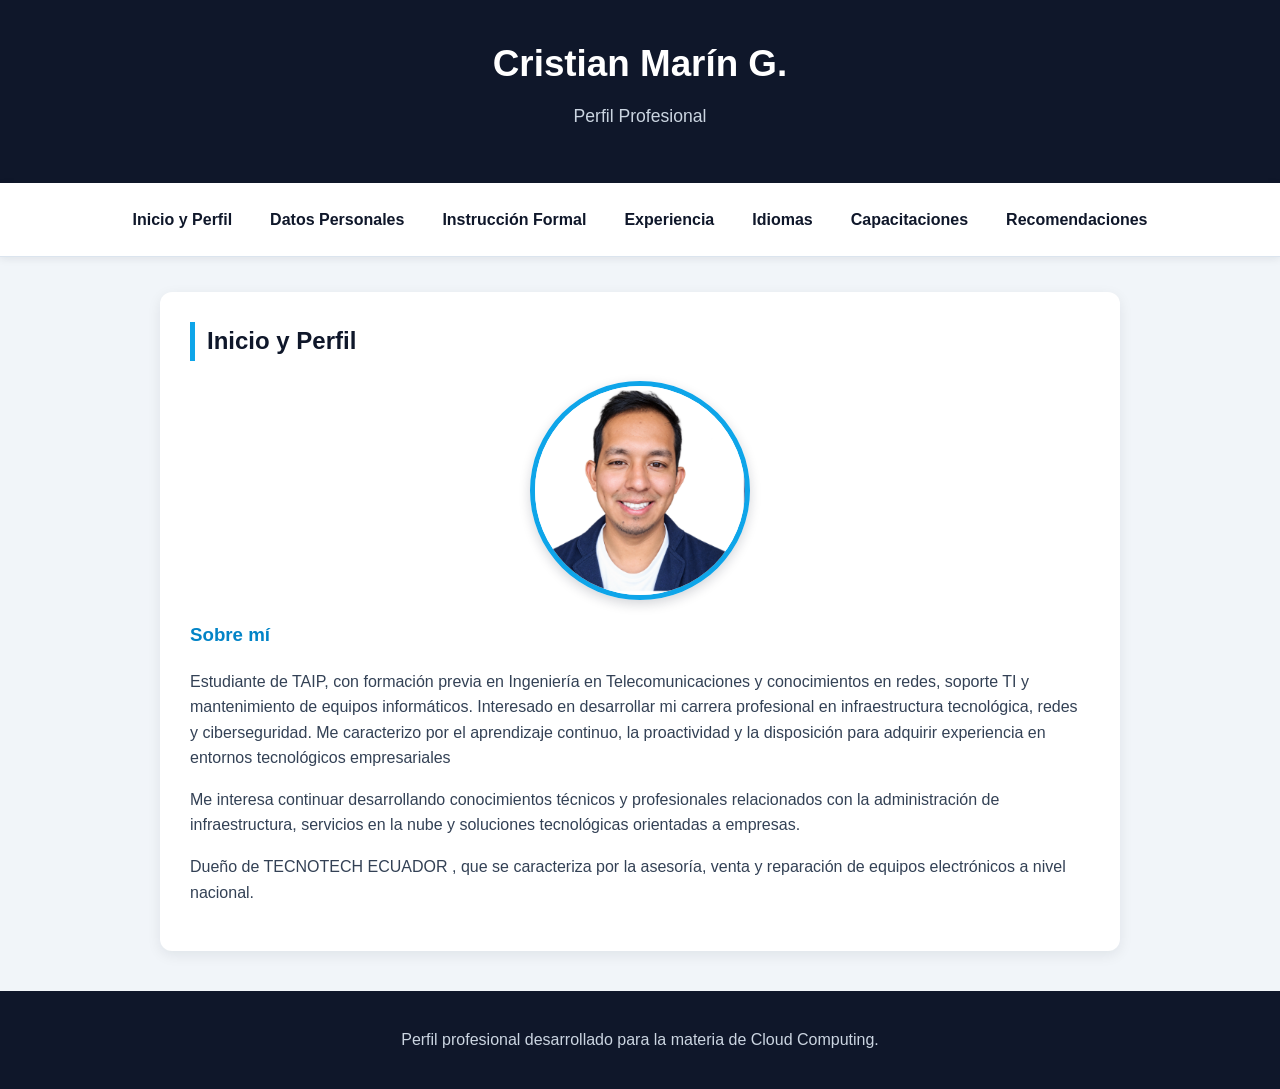
<file: index.html>
<!DOCTYPE html>
<html lang="es">

<head>
    <meta charset="UTF-8">
    <meta name="viewport" content="width=device-width, initial-scale=1.0">
    <title>Perfil Profesional - Cristian Marín G.</title>

    <link rel="stylesheet" href="css/estilos.css">
</head>

<body>

    <header>
        <h1>Cristian Marín G.</h1>
        <p>Perfil Profesional</p>
    </header>

    <nav>
        <a href="index.html">Inicio y Perfil</a>
        <a href="datos-personales.html">Datos Personales</a>
        <a href="instruccion-formal.html">Instrucción Formal</a>
        <a href="experiencia.html">Experiencia</a>
        <a href="idiomas.html">Idiomas</a>
        <a href="capacitaciones.html">Capacitaciones</a>
        <a href="recomendaciones.html">Recomendaciones</a>
    </nav>

    <main>

        <section>

            <h2>Inicio y Perfil</h2>

            <img src="img/foto-perfil.png"
     alt="Fotografía de Cristian Marín"
     class="foto-perfil">

            <h3>Sobre mí</h3>

            <p>
                Estudiante de TAIP, con formación previa en Ingeniería en Telecomunicaciones y
                conocimientos en redes, soporte TI y mantenimiento de equipos informáticos.
                Interesado en desarrollar mi carrera profesional en infraestructura tecnológica,
                redes y ciberseguridad. Me caracterizo por el aprendizaje continuo, la
                proactividad y la disposición para adquirir experiencia en entornos tecnológicos
                empresariales
            </p>

            <p>
                Me interesa continuar desarrollando conocimientos
                técnicos y profesionales relacionados con la
                administración de infraestructura, servicios en la nube
                y soluciones tecnológicas orientadas a empresas.
            </p>
            <p>
               Dueño de TECNOTECH ECUADOR , que se caracteriza por la asesoría,
                venta y reparación de equipos electrónicos a nivel nacional.  
            </p>

        </section>

    </main>

    <footer>
        <p>
            Perfil profesional desarrollado para la materia de Cloud Computing.
        </p>
    </footer>

</body>

</html>
</file>
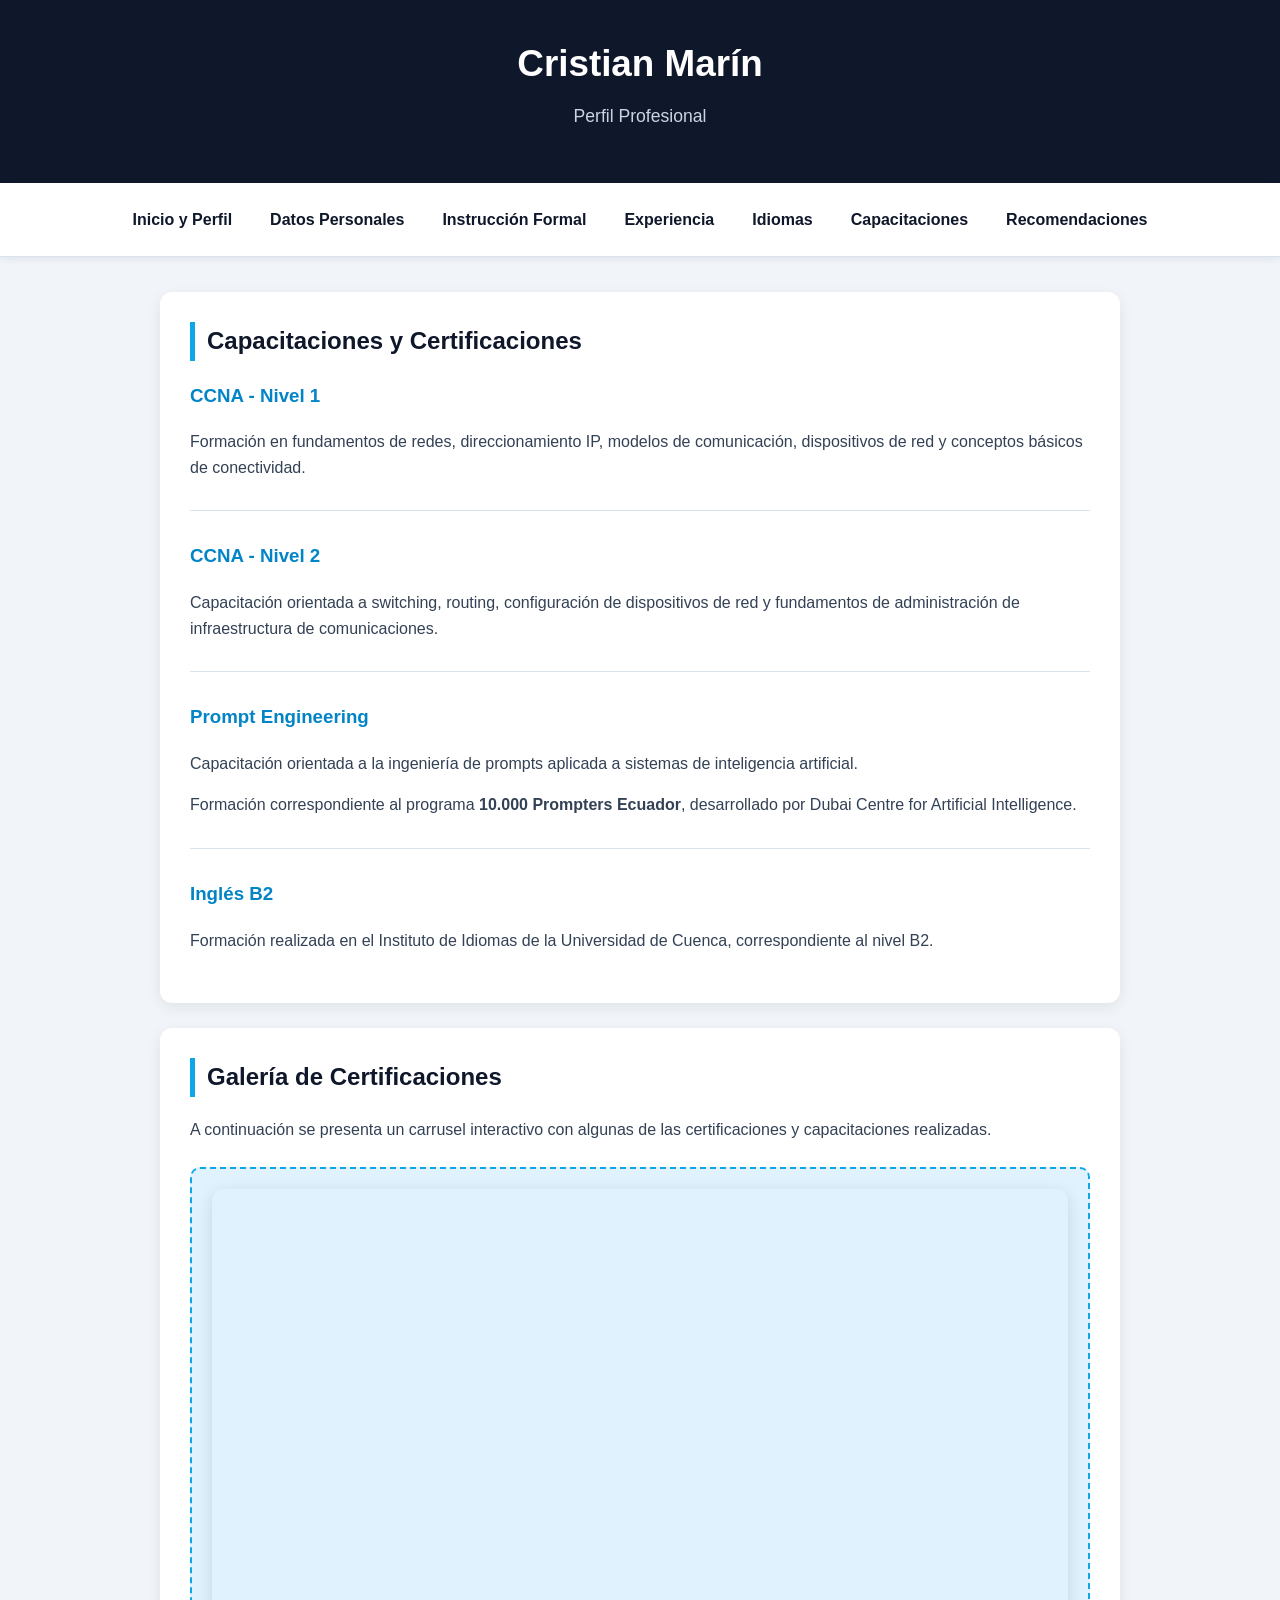
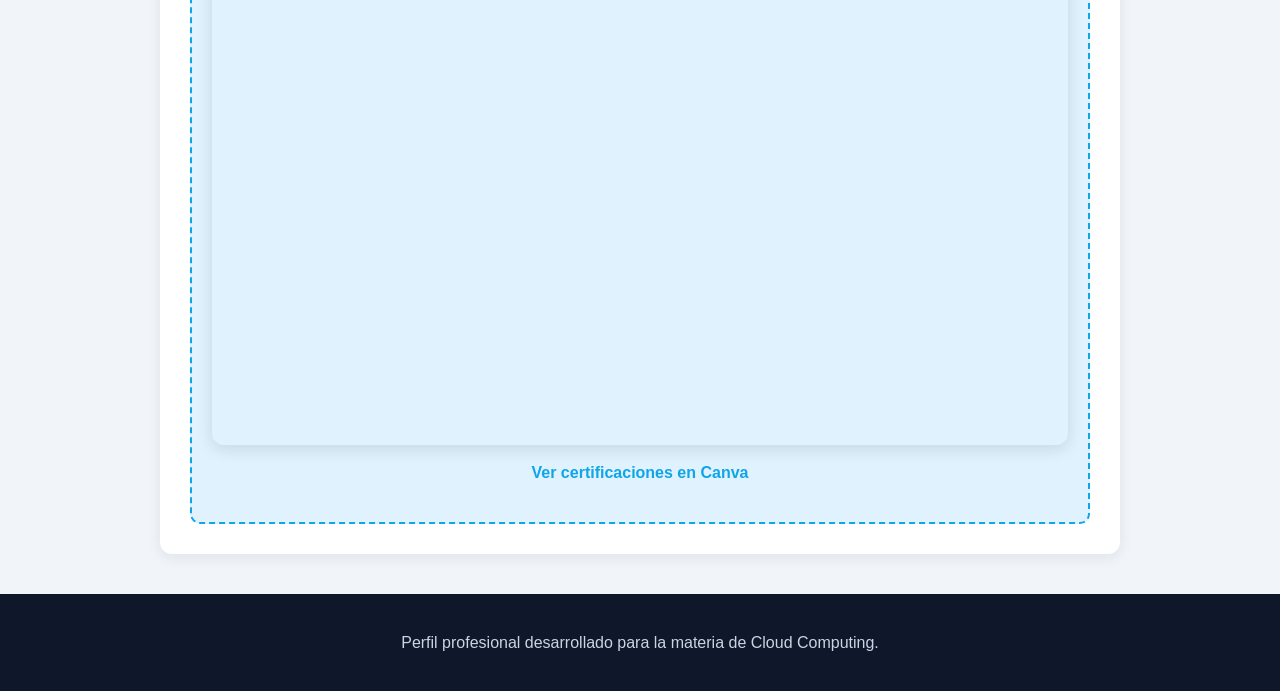
<file: capacitaciones.html>
<!DOCTYPE html>
<html lang="es">

<head>
    <meta charset="UTF-8">
    <meta name="viewport" content="width=device-width, initial-scale=1.0">
    <title>Capacitaciones - Cristian Marín</title>

    <link rel="stylesheet" href="css/estilos.css">
</head>

<body>

    <header>
        <h1>Cristian Marín</h1>
        <p>Perfil Profesional</p>
    </header>

    <nav>
        <a href="index.html">Inicio y Perfil</a>
        <a href="datos-personales.html">Datos Personales</a>
        <a href="instruccion-formal.html">Instrucción Formal</a>
        <a href="experiencia.html">Experiencia</a>
        <a href="idiomas.html">Idiomas</a>
        <a href="capacitaciones.html">Capacitaciones</a>
        <a href="recomendaciones.html">Recomendaciones</a>
    </nav>

    <main>

        <section>

            <h2>Capacitaciones y Certificaciones</h2>

            <article>

                <h3>CCNA - Nivel 1</h3>

                <p>
                    Formación en fundamentos de redes, direccionamiento IP,
                    modelos de comunicación, dispositivos de red y
                    conceptos básicos de conectividad.
                </p>

            </article>

            <hr>

            <article>

                <h3>CCNA - Nivel 2</h3>

                <p>
                    Capacitación orientada a switching, routing,
                    configuración de dispositivos de red y fundamentos
                    de administración de infraestructura de comunicaciones.
                </p>

            </article>

            <hr>

            <article>

                <h3>Prompt Engineering</h3>

                <p>
                    Capacitación orientada a la ingeniería de prompts
                    aplicada a sistemas de inteligencia artificial.
                </p>

                <p>
                    Formación correspondiente al programa
                    <strong>10.000 Prompters Ecuador</strong>,
                    desarrollado por Dubai Centre for Artificial Intelligence.
                </p>

            </article>

            <hr>

            <article>

                <h3>Inglés B2</h3>

                <p>
                    Formación realizada en el Instituto de Idiomas de la
                    Universidad de Cuenca, correspondiente al nivel B2.
                </p>

            </article>

        </section>

        <section>

            <h2>Galería de Certificaciones</h2>

            <p>
                A continuación se presenta un carrusel interactivo con
                algunas de las certificaciones y capacitaciones realizadas.
            </p>

            <div class="canva-container">

                <div class="canva-embed">

                    <iframe
                        loading="lazy"
                        src="https://www.canva.com/design/DAHXYbP9aBc/YJKZ9dRE4-0hGsUmQF5OSg/view?embed"
                        title="Galería de certificaciones de Cristian Marín"
                        allowfullscreen
                        allow="fullscreen">
                    </iframe>

                </div>

                <p class="canva-link">

                    <a href="https://www.canva.com/design/DAHXYbP9aBc/YJKZ9dRE4-0hGsUmQF5OSg/view"
                       target="_blank"
                       rel="noopener noreferrer">
                        Ver certificaciones en Canva
                    </a>

                </p>

            </div>

        </section>

    </main>

    <footer>

        <p>
            Perfil profesional desarrollado para la materia de Cloud Computing.
        </p>

    </footer>

</body>

</html>
</file>
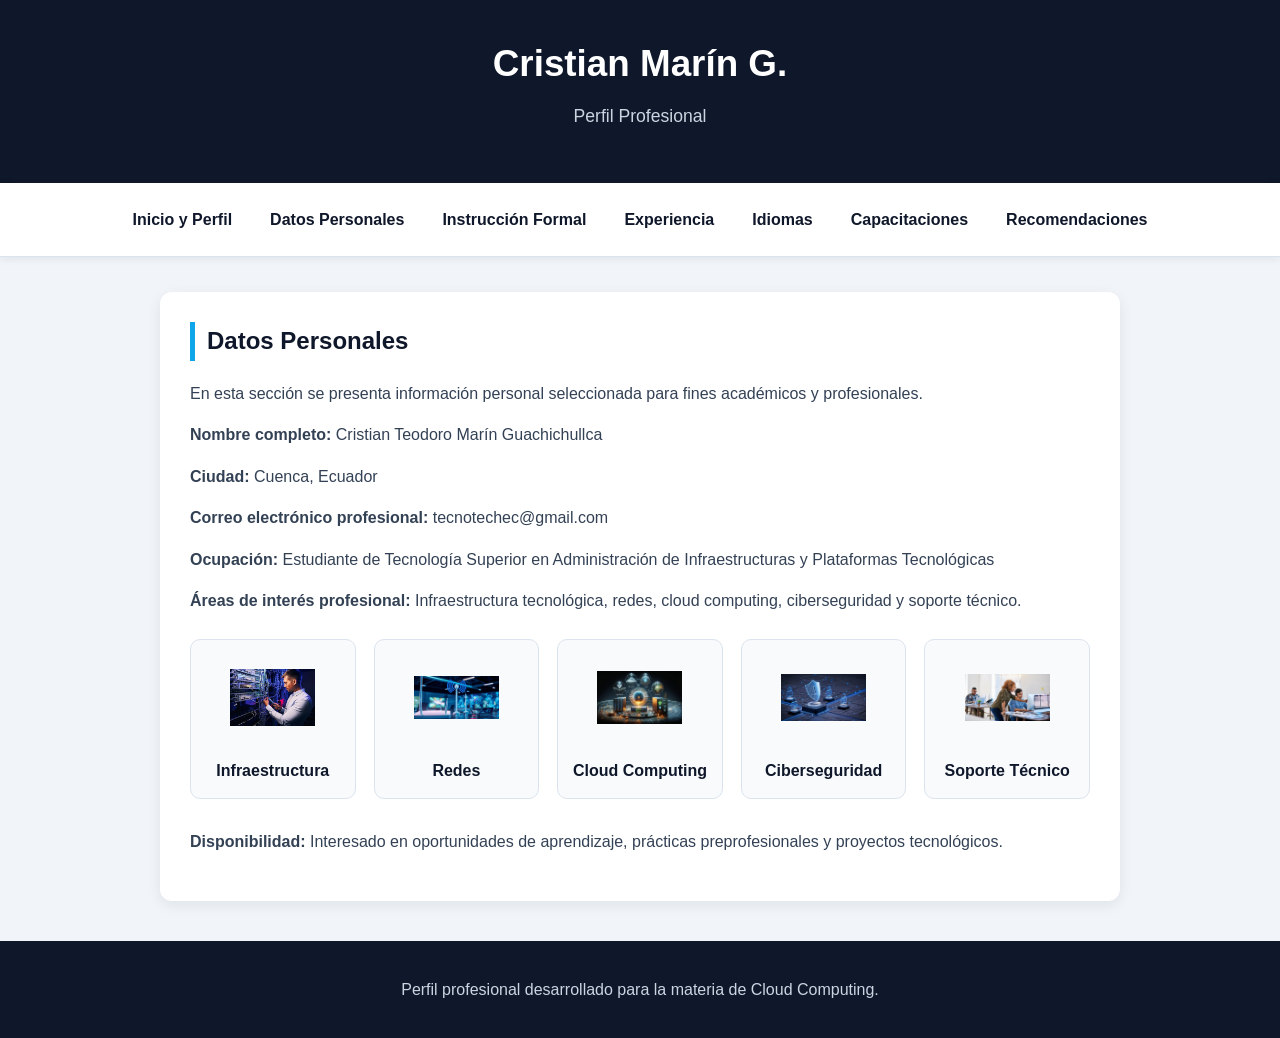
<file: datos-personales.html>
<!DOCTYPE html>
<html lang="es">

<head>
    <meta charset="UTF-8">
    <meta name="viewport" content="width=device-width, initial-scale=1.0">
    <title>Datos Personales - Cristian Marín G.</title>

    <link rel="stylesheet" href="css/estilos.css">
</head>

<body>

    <header>
        <h1>Cristian Marín G.</h1>
        <p>Perfil Profesional</p>
    </header>

    <nav>
        <a href="index.html">Inicio y Perfil</a>
        <a href="datos-personales.html">Datos Personales</a>
        <a href="instruccion-formal.html">Instrucción Formal</a>
        <a href="experiencia.html">Experiencia</a>
        <a href="idiomas.html">Idiomas</a>
        <a href="capacitaciones.html">Capacitaciones</a>
        <a href="recomendaciones.html">Recomendaciones</a>
    </nav>

    <main>

        <section>

            <h2>Datos Personales</h2>

            <p>
                En esta sección se presenta información personal
                seleccionada para fines académicos y profesionales.
            </p>

            <p>
                <strong>Nombre completo:</strong>
                Cristian Teodoro Marín Guachichullca
            </p>

            <p>
                <strong>Ciudad:</strong>
                Cuenca, Ecuador
            </p>

            <p>
                <strong>Correo electrónico profesional:</strong>
                tecnotechec@gmail.com
            </p>

            <p>
                <strong>Ocupación:</strong>
                Estudiante de Tecnología Superior en Administración
                de Infraestructuras y Plataformas Tecnológicas
            </p>

            <p>
                <strong>Áreas de interés profesional:</strong>
                Infraestructura tecnológica, redes, cloud computing,
                ciberseguridad y soporte técnico.
            </p>

            <div class="areas-interes">

                <div class="area-item">
                    <img src="img/infraestructura.png"
                         alt="Infraestructura tecnológica">
                    <p>Infraestructura</p>
                </div>

                <div class="area-item">
                    <img src="img/redes.png"
                         alt="Redes de computadoras">
                    <p>Redes</p>
                </div>

                <div class="area-item">
                    <img src="img/cloud.png"
                         alt="Cloud Computing">
                    <p>Cloud Computing</p>
                </div>

                <div class="area-item">
                    <img src="img/ciberseguridad.png"
                         alt="Ciberseguridad">
                    <p>Ciberseguridad</p>
                </div>

                <div class="area-item">
                    <img src="img/soporte.png"
                         alt="Soporte técnico">
                    <p>Soporte Técnico</p>
                </div>

            </div>

            <p>
                <strong>Disponibilidad:</strong>
                Interesado en oportunidades de aprendizaje,
                prácticas preprofesionales y proyectos tecnológicos.
            </p>

        </section>

    </main>

    <footer>
        <p>
            Perfil profesional desarrollado para la materia de Cloud Computing.
        </p>
    </footer>

</body>

</html>
</file>
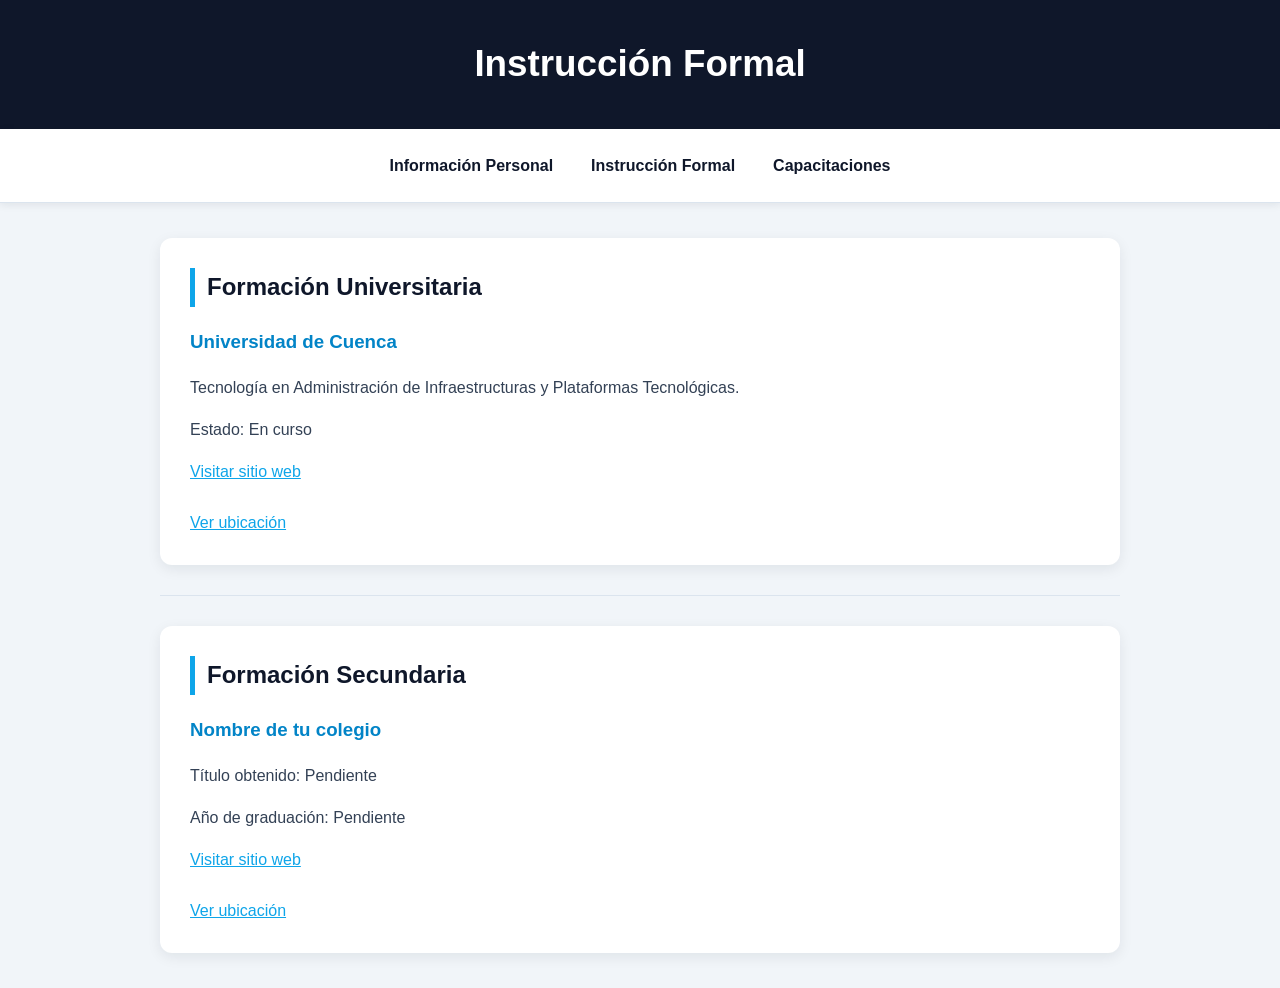
<file: educacion.html>
<!DOCTYPE html>
<html lang="es">

<head>
    <meta charset="UTF-8">
    <meta name="viewport" content="width=device-width, initial-scale=1.0">
    <title>Instrucción Formal</title>
    <link rel="stylesheet" href="css/estilos.css">
</head>

<body>

    <header>
        <h1>Instrucción Formal</h1>
    </header>

    <nav>
        <a href="index.html">Información Personal</a>
        <a href="educacion.html">Instrucción Formal</a>
        <a href="capacitaciones.html">Capacitaciones</a>
    </nav>

    <main>

        <section>
            <h2>Formación Universitaria</h2>

            <h3>Universidad de Cuenca</h3>

            <p>
                Tecnología en Administración de Infraestructuras
                y Plataformas Tecnológicas.
            </p>

            <p>
                Estado: En curso
            </p>

            <a href="https://www.ucuenca.edu.ec/" target="_blank">
                Visitar sitio web
            </a>

            <br><br>

            <a href="ENLACE_GOOGLE_MAPS_UNIVERSIDAD" target="_blank">
                Ver ubicación
            </a>
        </section>

        <hr>

        <section>
            <h2>Formación Secundaria</h2>

            <h3>Nombre de tu colegio</h3>

            <p>
                Título obtenido: Pendiente
            </p>

            <p>
                Año de graduación: Pendiente
            </p>

            <a href="ENLACE_WEB_COLEGIO" target="_blank">
                Visitar sitio web
            </a>

            <br><br>

            <a href="ENLACE_GOOGLE_MAPS_COLEGIO" target="_blank">
                Ver ubicación
            </a>

        </section>

    </main>

</body>

</html>
</file>
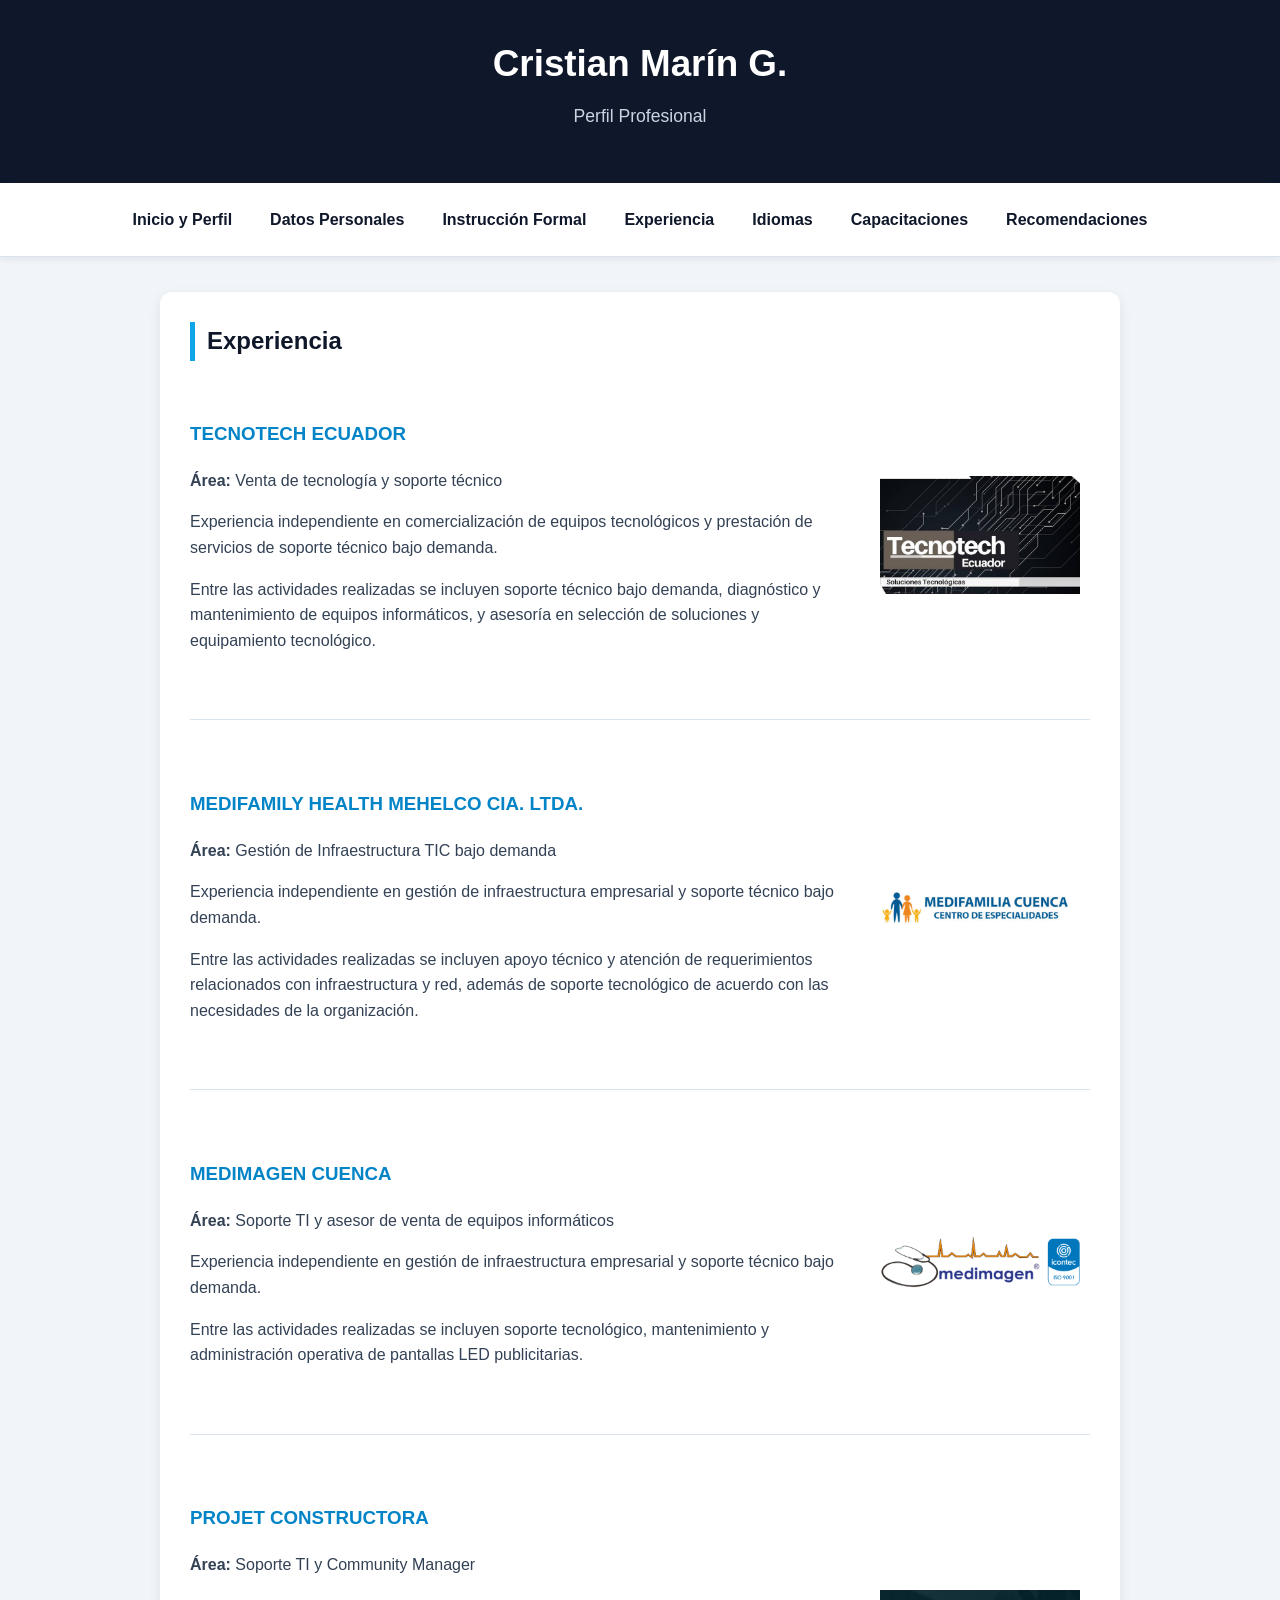
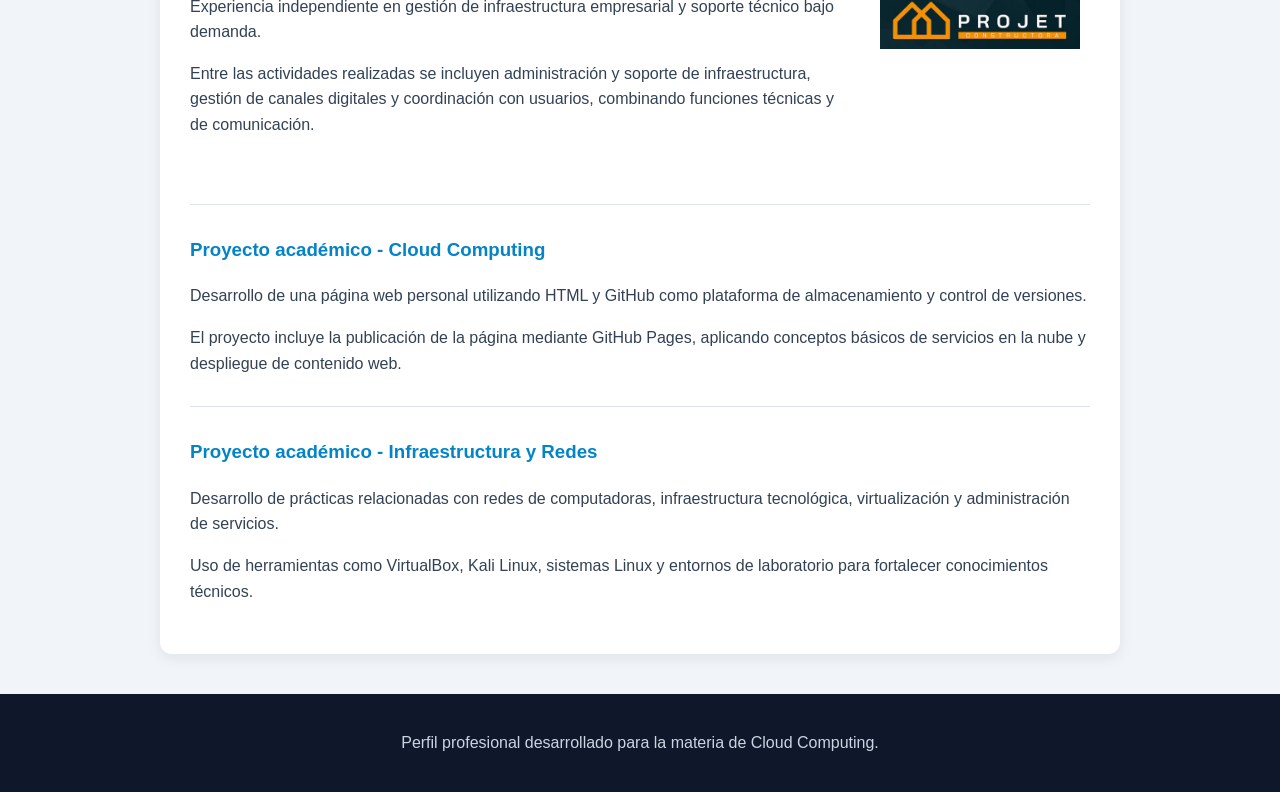
<file: experiencia.html>
<!DOCTYPE html>
<html lang="es">

<head>
    <meta charset="UTF-8">
    <meta name="viewport" content="width=device-width, initial-scale=1.0">
    <title>Experiencia - Cristian Marín</title>

    <link rel="stylesheet" href="css/estilos.css">
</head>

<body>

    <header>
        <h1>Cristian Marín G.</h1>
        <p>Perfil Profesional</p>
    </header>

    <nav>
        <a href="index.html">Inicio y Perfil</a>
        <a href="datos-personales.html">Datos Personales</a>
        <a href="instruccion-formal.html">Instrucción Formal</a>
        <a href="experiencia.html">Experiencia</a>
        <a href="idiomas.html">Idiomas</a>
        <a href="capacitaciones.html">Capacitaciones</a>
        <a href="recomendaciones.html">Recomendaciones</a>
    </nav>

    <main>

        <section>

            <h2>Experiencia</h2>

            <!-- TECNOTECH ECUADOR -->
            <article class="experiencia-item">

                <div class="experiencia-contenido">

                    <h3>TECNOTECH ECUADOR</h3>

                    <p>
                        <strong>Área:</strong>
                        Venta de tecnología y soporte técnico
                    </p>

                    <p>
                        Experiencia independiente en comercialización de
                        equipos tecnológicos y prestación de servicios de
                        soporte técnico bajo demanda.
                    </p>

                    <p>
                        Entre las actividades realizadas se incluyen
                        soporte técnico bajo demanda, diagnóstico y
                        mantenimiento de equipos informáticos, y asesoría
                        en selección de soluciones y equipamiento tecnológico.
                    </p>

                </div>

                <div class="experiencia-logo">
                    <img src="img/tecnotech.png"
                         alt="Logotipo de Tecnotech Ecuador">
                </div>

            </article>

            <hr>


            <!-- MEDIFAMILY -->
            <article class="experiencia-item">

                <div class="experiencia-contenido">

                    <h3>MEDIFAMILY HEALTH MEHELCO CIA. LTDA.</h3>

                    <p>
                        <strong>Área:</strong>
                        Gestión de Infraestructura TIC bajo demanda
                    </p>

                    <p>
                        Experiencia independiente en gestión de infraestructura
                        empresarial y soporte técnico bajo demanda.
                    </p>

                    <p>
                        Entre las actividades realizadas se incluyen
                        apoyo técnico y atención de requerimientos relacionados
                        con infraestructura y red, además de soporte tecnológico
                        de acuerdo con las necesidades de la organización.
                    </p>

                </div>

                <div class="experiencia-logo">
                    <img src="img/medifamilia.png"
                         alt="Logotipo de Medifamily Health Mehelco">
                </div>

            </article>

            <hr>


            <!-- MEDIMAGEN -->
            <article class="experiencia-item">

                <div class="experiencia-contenido">

                    <h3>MEDIMAGEN CUENCA</h3>

                    <p>
                        <strong>Área:</strong>
                        Soporte TI y asesor de venta de equipos informáticos
                    </p>

                    <p>
                        Experiencia independiente en gestión de infraestructura
                        empresarial y soporte técnico bajo demanda.
                    </p>

                    <p>
                        Entre las actividades realizadas se incluyen
                        soporte tecnológico, mantenimiento y administración
                        operativa de pantallas LED publicitarias.
                    </p>

                </div>

                <div class="experiencia-logo">
                    <img src="img/medimagen.png"
                         alt="Logotipo de Medimagen Cuenca">
                </div>

            </article>

            <hr>


            <!-- PROJET CONSTRUCTORA -->
            <article class="experiencia-item">

                <div class="experiencia-contenido">

                    <h3>PROJET CONSTRUCTORA</h3>

                    <p>
                        <strong>Área:</strong>
                        Soporte TI y Community Manager
                    </p>

                    <p>
                        Experiencia independiente en gestión de infraestructura
                        empresarial y soporte técnico bajo demanda.
                    </p>

                    <p>
                        Entre las actividades realizadas se incluyen
                        administración y soporte de infraestructura,
                        gestión de canales digitales y coordinación con usuarios,
                        combinando funciones técnicas y de comunicación.
                    </p>

                </div>

                <div class="experiencia-logo">
                    <img src="img/projet.png"
                         alt="Logotipo de Projet Constructora">
                </div>

            </article>

            <hr>


            <!-- PROYECTO CLOUD -->
            <article>

                <h3>Proyecto académico - Cloud Computing</h3>

                <p>
                    Desarrollo de una página web personal utilizando
                    HTML y GitHub como plataforma de almacenamiento
                    y control de versiones.
                </p>

                <p>
                    El proyecto incluye la publicación de la página
                    mediante GitHub Pages, aplicando conceptos básicos
                    de servicios en la nube y despliegue de contenido web.
                </p>

            </article>

            <hr>


            <!-- PROYECTO INFRAESTRUCTURA -->
            <article>

                <h3>Proyecto académico - Infraestructura y Redes</h3>

                <p>
                    Desarrollo de prácticas relacionadas con redes de
                    computadoras, infraestructura tecnológica,
                    virtualización y administración de servicios.
                </p>

                <p>
                    Uso de herramientas como VirtualBox, Kali Linux,
                    sistemas Linux y entornos de laboratorio para
                    fortalecer conocimientos técnicos.
                </p>

            </article>

        </section>

    </main>

    <footer>
        <p>
            Perfil profesional desarrollado para la materia de Cloud Computing.
        </p>
    </footer>

</body>

</html>
</file>
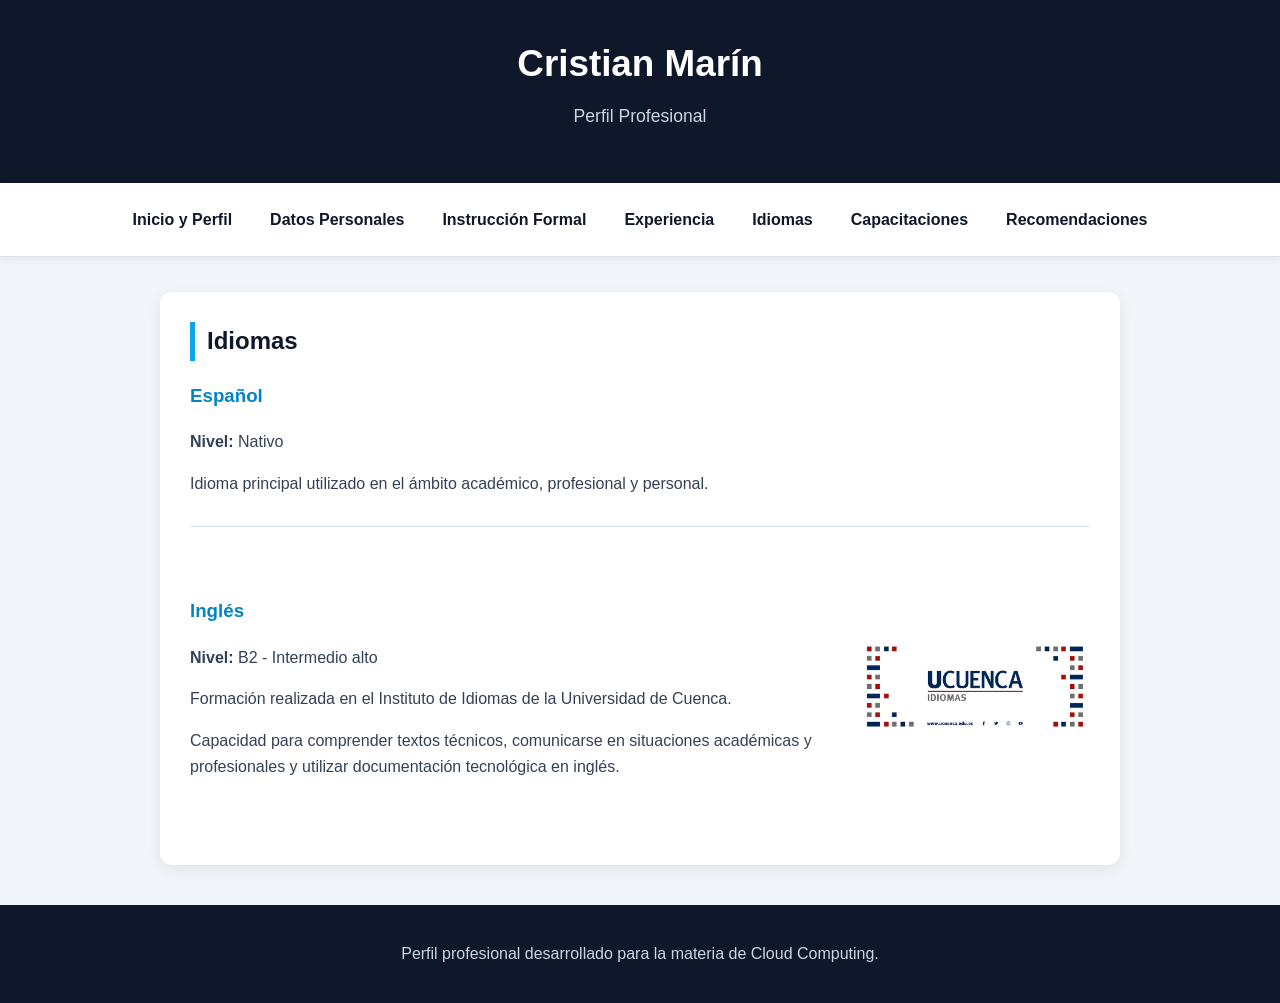
<file: idiomas.html>
<!DOCTYPE html>
<html lang="es">

<head>
    <meta charset="UTF-8">
    <meta name="viewport" content="width=device-width, initial-scale=1.0">
    <title>Idiomas - Cristian Marín</title>

    <link rel="stylesheet" href="css/estilos.css">
</head>

<body>

    <header>
        <h1>Cristian Marín</h1>
        <p>Perfil Profesional</p>
    </header>

    <nav>
        <a href="index.html">Inicio y Perfil</a>
        <a href="datos-personales.html">Datos Personales</a>
        <a href="instruccion-formal.html">Instrucción Formal</a>
        <a href="experiencia.html">Experiencia</a>
        <a href="idiomas.html">Idiomas</a>
        <a href="capacitaciones.html">Capacitaciones</a>
        <a href="recomendaciones.html">Recomendaciones</a>
    </nav>

    <main>

        <section>

            <h2>Idiomas</h2>

            <article>

                <h3>Español</h3>

                <p>
                    <strong>Nivel:</strong>
                    Nativo
                </p>

                <p>
                    Idioma principal utilizado en el ámbito académico,
                    profesional y personal.
                </p>

            </article>

            <hr>

            <article class="idioma-item">

                <div class="idioma-contenido">

                    <h3>Inglés</h3>

                    <p>
                        <strong>Nivel:</strong>
                        B2 - Intermedio alto
                    </p>

                    <p>
                        Formación realizada en el Instituto de Idiomas
                        de la Universidad de Cuenca.
                    </p>

                    <p>
                        Capacidad para comprender textos técnicos,
                        comunicarse en situaciones académicas y profesionales
                        y utilizar documentación tecnológica en inglés.
                    </p>

                </div>

                <div class="idioma-logo">

                    <img src="img/idiomas.png"
                         alt="Logotipo del Instituto de Idiomas de la Universidad de Cuenca">

                </div>

            </article>

        </section>

    </main>

    <footer>
        <p>
            Perfil profesional desarrollado para la materia de Cloud Computing.
        </p>
    </footer>

</body>

</html>
</file>
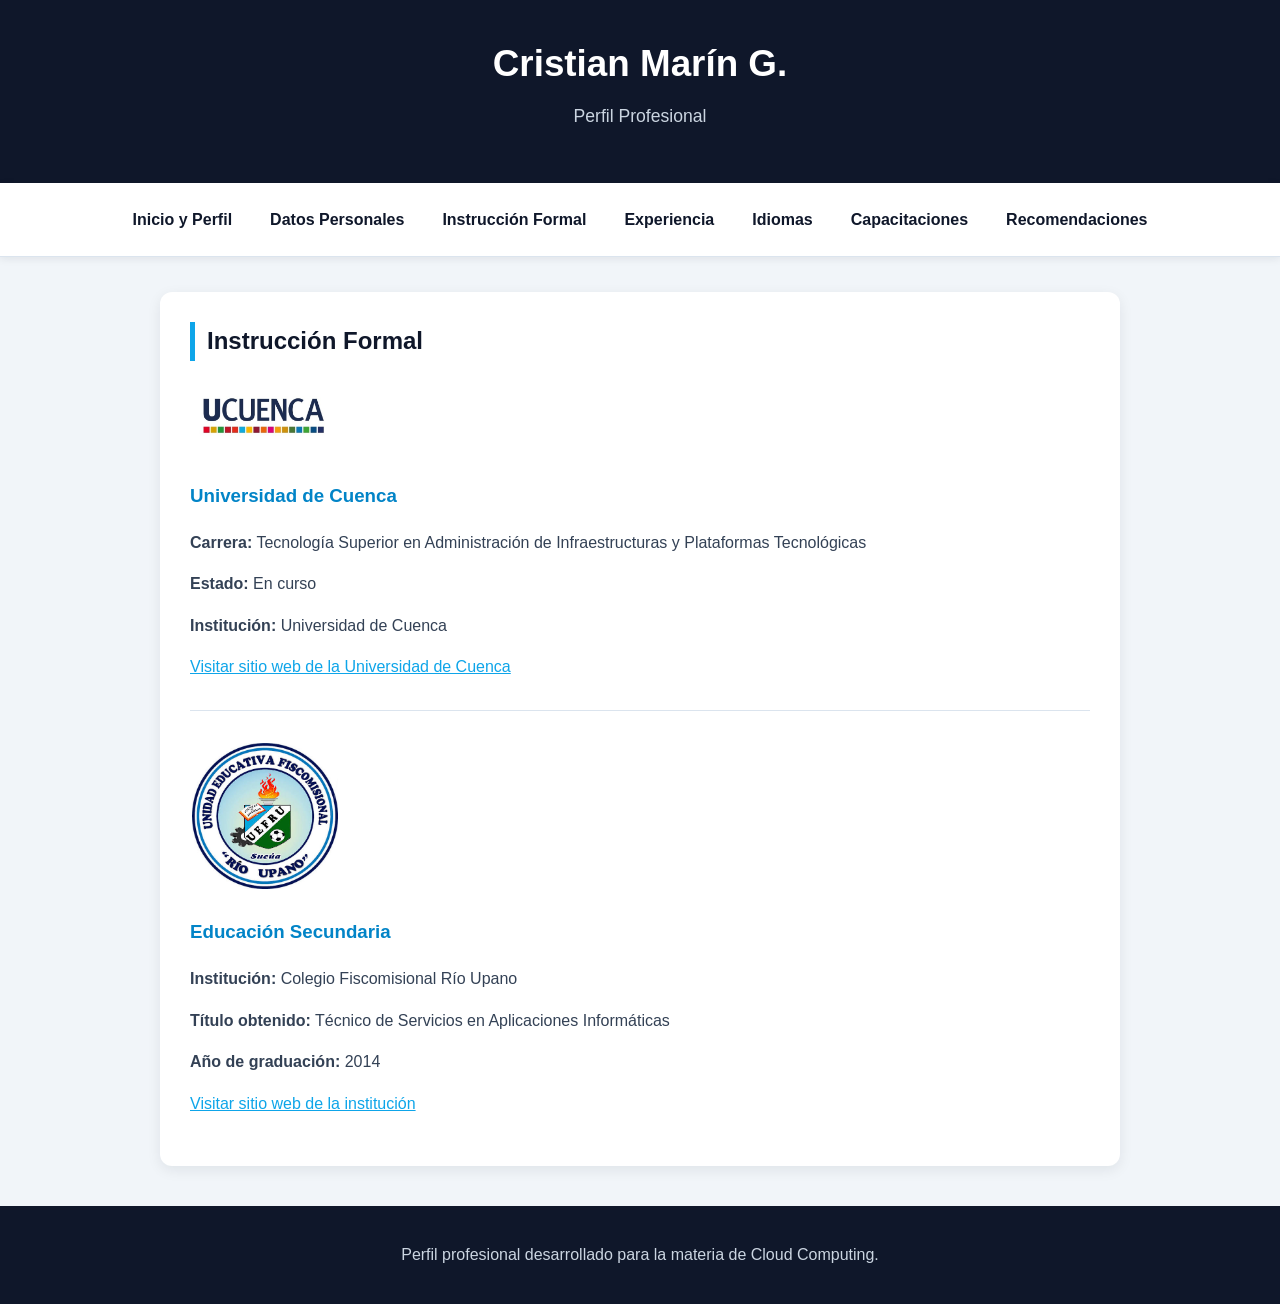
<file: instruccion-formal.html>
<!DOCTYPE html>
<html lang="es">

<head>
    <meta charset="UTF-8">
    <meta name="viewport" content="width=device-width, initial-scale=1.0">
    <title>Instrucción Formal - Cristian Marín G.</title>

    <link rel="stylesheet" href="css/estilos.css">
</head>

<body>

    <header>
        <h1>Cristian Marín G.</h1>
        <p>Perfil Profesional</p>
    </header>

    <nav>
        <a href="index.html">Inicio y Perfil</a>
        <a href="datos-personales.html">Datos Personales</a>
        <a href="instruccion-formal.html">Instrucción Formal</a>
        <a href="experiencia.html">Experiencia</a>
        <a href="idiomas.html">Idiomas</a>
        <a href="capacitaciones.html">Capacitaciones</a>
        <a href="recomendaciones.html">Recomendaciones</a>
    </nav>

    <main>

        <section>

            <h2>Instrucción Formal</h2>

            <article class="formacion-item">

                <a href="https://www.ucuenca.edu.ec/ucuencatec/administracion-de-infraestructura-y-plataformas-tecnologicas/"
                    target="_blank"
                    rel="noopener noreferrer"
                    class="enlace-logo"
                    title="Visitar sitio web de la Universidad de Cuenca">

                    <img src="img/logo-universidad.png"
                    alt="Logotipo de la Universidad de Cuenca"
                    class="logo-institucion">

                </a>

                <div class="formacion-contenido">

                    <h3>Universidad de Cuenca</h3>

                    <p>
                        <strong>Carrera:</strong>
                        Tecnología Superior en Administración de
                        Infraestructuras y Plataformas Tecnológicas
                    </p>

                    <p>
                        <strong>Estado:</strong>
                        En curso
                    </p>

                    <p>
                        <strong>Institución:</strong>
                        Universidad de Cuenca
                    </p>

                    <p>
                        <a href="https://www.ucuenca.edu.ec/ucuencatec/administracion-de-infraestructura-y-plataformas-tecnologicas/"
                           target="_blank"
                           rel="noopener noreferrer">
                            Visitar sitio web de la Universidad de Cuenca
                        </a>
                    </p>

                </div>

            </article>

            <hr>

            <article class="formacion-item">

                <a href="https://escuelasecuador.com/morona-santiago/sucua/unidad-educativa-fiscomisional-rio-upano-14H00324"
                   target="_blank"
                   rel="noopener noreferrer"
                   class="enlace-logo"
                   title="Visitar sitio web del Colegio Fiscomisional Río Upano">

                  <img src="img/logo-colegio.png"
                  alt="Logotipo del Colegio Fiscomisional Río Upano"
                  class="logo-institucion">

               </a>

                <div class="formacion-contenido">

                    <h3>Educación Secundaria</h3>

                    <p>
                        <strong>Institución:</strong>
                        Colegio Fiscomisional Río Upano
                    </p>

                    <p>
                        <strong>Título obtenido:</strong>
                        Técnico de Servicios en Aplicaciones Informáticas
                    </p>

                    <p>
                        <strong>Año de graduación:</strong>
                        2014
                    </p>

                    <p>
                        <a href="https://escuelasecuador.com/morona-santiago/sucua/unidad-educativa-fiscomisional-rio-upano-14H00324"
                           target="_blank"
                           rel="noopener noreferrer">
                            Visitar sitio web de la institución
                        </a>
                    </p>

                </div>

            </article>

        </section>

    </main>

    <footer>
        <p>
            Perfil profesional desarrollado para la materia de Cloud Computing.
        </p>
    </footer>

</body>

</html>
</file>
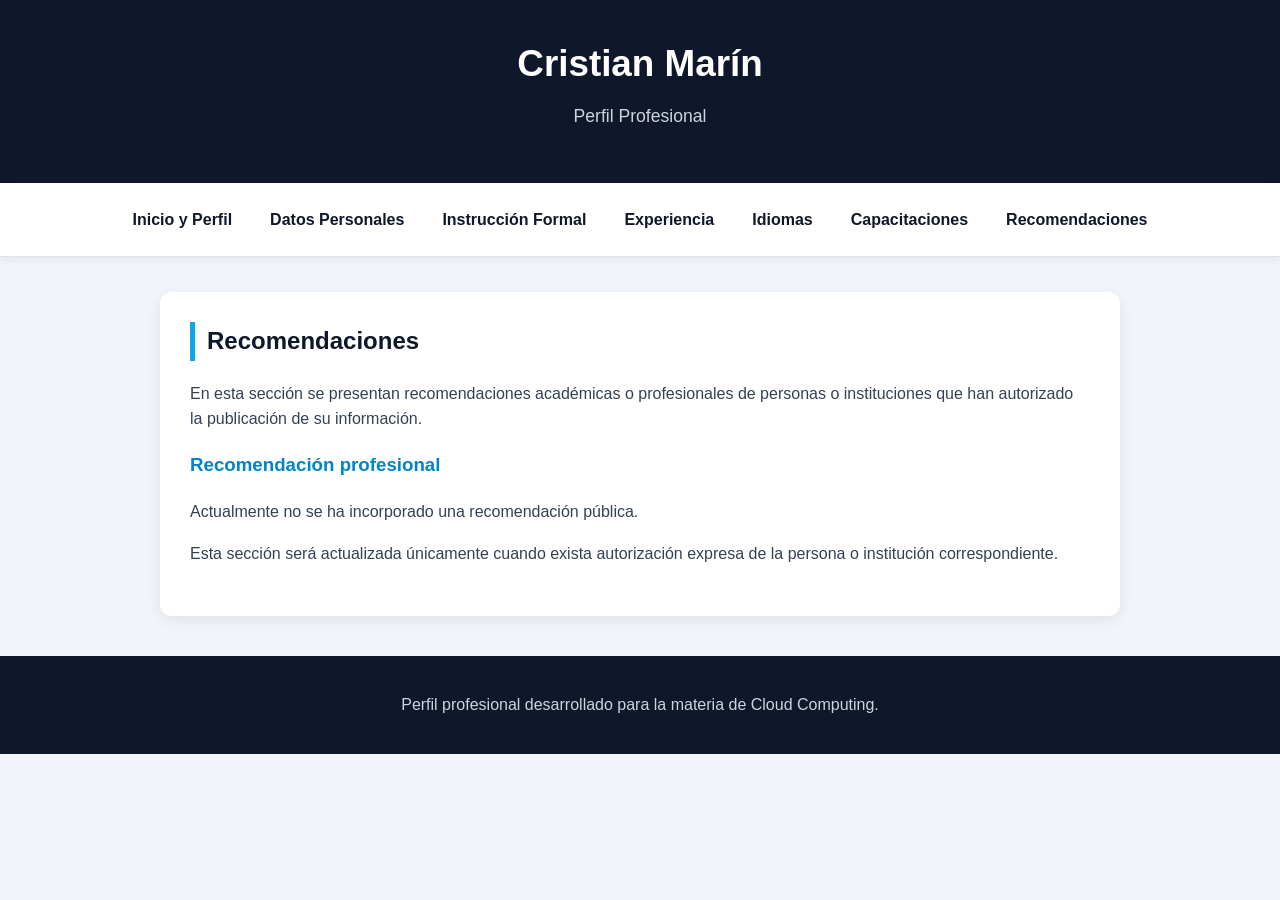
<file: recomendaciones.html>
<!DOCTYPE html>
<html lang="es">

<head>
    <meta charset="UTF-8">
    <meta name="viewport" content="width=device-width, initial-scale=1.0">
    <title>Recomendaciones - Cristian Marín</title>

    <link rel="stylesheet" href="css/estilos.css">
</head>

<body>

    <header>
        <h1>Cristian Marín</h1>
        <p>Perfil Profesional</p>
    </header>

    <nav>
        <a href="index.html">Inicio y Perfil</a>
        <a href="datos-personales.html">Datos Personales</a>
        <a href="instruccion-formal.html">Instrucción Formal</a>
        <a href="experiencia.html">Experiencia</a>
        <a href="idiomas.html">Idiomas</a>
        <a href="capacitaciones.html">Capacitaciones</a>
        <a href="recomendaciones.html">Recomendaciones</a>
    </nav>

    <main>

        <section>

            <h2>Recomendaciones</h2>

            <p>
                En esta sección se presentan recomendaciones académicas
                o profesionales de personas o instituciones que han
                autorizado la publicación de su información.
            </p>

            <article>

                <h3>Recomendación profesional</h3>

                <p>
                    Actualmente no se ha incorporado una recomendación
                    pública.
                </p>

                <p>
                    Esta sección será actualizada únicamente cuando exista
                    autorización expresa de la persona o institución
                    correspondiente.
                </p>

            </article>

        </section>

    </main>

    <footer>
        <p>
            Perfil profesional desarrollado para la materia de Cloud Computing.
        </p>
    </footer>

</body>

</html>
</file>
<file: css/estilos.css>
/* =========================
   VARIABLES DE COLOR
   ========================= */

:root {
    --azul-oscuro: #0f172a;
    --azul-tecnologico: #0ea5e9;
    --azul-hover: #0284c7;
    --gris-fondo: #f1f5f9;
    --gris-texto: #334155;
    --gris-suave: #64748b;
    --blanco: #ffffff;
    --borde: #dbe4ee;
}


/* =========================
   CONFIGURACIÓN GENERAL
   ========================= */

* {
    box-sizing: border-box;
}

body {
    margin: 0;
    font-family: Arial, Helvetica, sans-serif;
    background-color: var(--gris-fondo);
    color: var(--gris-texto);
    line-height: 1.6;
}


/* =========================
   ENCABEZADO
   ========================= */

header {
    background-color: var(--azul-oscuro);
    color: var(--blanco);
    text-align: center;
    padding: 35px 20px;
}

header h1 {
    margin: 0;
    font-size: 2.3rem;
}

header p {
    margin-top: 8px;
    color: #cbd5e1;
    font-size: 1.1rem;
}


/* =========================
   MENÚ DE NAVEGACIÓN
   ========================= */

nav {
    background-color: var(--blanco);
    display: flex;
    justify-content: center;
    flex-wrap: wrap;
    gap: 10px;
    padding: 14px 20px;
    border-bottom: 1px solid var(--borde);
    box-shadow: 0 2px 8px rgba(15, 23, 42, 0.08);
}

nav a {
    text-decoration: none;
    color: var(--azul-oscuro);
    font-weight: bold;
    padding: 10px 14px;
    border-radius: 6px;
    transition: 0.3s;
}

nav a:hover {
    background-color: var(--azul-tecnologico);
    color: var(--blanco);
}


/* =========================
   CONTENIDO PRINCIPAL
   ========================= */

main {
    max-width: 1000px;
    margin: 35px auto;
    padding: 0 20px;
}


/* =========================
   SECCIONES Y TARJETAS
   ========================= */

section {
    background-color: var(--blanco);
    padding: 30px;
    margin-bottom: 25px;
    border-radius: 12px;
    box-shadow: 0 4px 14px rgba(15, 23, 42, 0.08);
}

article {
    margin-bottom: 20px;
}


/* =========================
   TÍTULOS
   ========================= */

h2 {
    color: var(--azul-oscuro);
    border-left: 5px solid var(--azul-tecnologico);
    padding-left: 12px;
    margin-top: 0;
}

h3 {
    color: var(--azul-hover);
}


/* =========================
   ENLACES
   ========================= */

a {
    color: var(--azul-tecnologico);
}

a:hover {
    color: var(--azul-hover);
}


/* =========================
   IMAGEN DE PERFIL
   ========================= */
.foto-perfil {
    max-width: 220px;
    width: 100%;
    height: auto;
    display: block;
    margin: 20px auto;
    border-radius: 50%;
    border: 5px solid var(--azul-tecnologico);
    box-shadow: 0 4px 12px rgba(15, 23, 42, 0.18);
}


/* =========================
   LÍNEAS SEPARADORAS
   ========================= */

hr {
    border: none;
    border-top: 1px solid var(--borde);
    margin: 30px 0;
}


/* =========================
   CANVA
   ========================= */

.canva-container {
    margin-top: 25px;
    padding: 20px;
    text-align: center;
    background-color: #e0f2fe;
    border: 2px dashed var(--azul-tecnologico);
    border-radius: 10px;
}


/* =========================
   PIE DE PÁGINA
   ========================= */

footer {
    background-color: var(--azul-oscuro);
    color: #cbd5e1;
    text-align: center;
    padding: 20px;
    margin-top: 40px;
}


/* =========================
   DISEÑO RESPONSIVE
   ========================= */

@media (max-width: 768px) {

    header h1 {
        font-size: 1.8rem;
    }

    nav {
        flex-direction: column;
        align-items: center;
    }

    nav a {
        width: 100%;
        text-align: center;
    }

    main {
        margin: 20px auto;
        padding: 0 12px;
    }

    section {
        padding: 20px;
    }
}
/* =========================
   LOGOS INTERACTIVOS
   ========================= */

.enlace-logo {
    display: inline-block;
    text-decoration: none;
    border-radius: 12px;
}

.logo-institucion {
    width: 150px;
    max-width: 150px;
    height: auto;
    object-fit: contain;

    border-radius: 8px;
    border: 2px solid transparent;
    box-shadow: none;

    margin: 0;

    cursor: pointer;

    transition:
        transform 0.3s ease,
        box-shadow 0.3s ease,
        border-color 0.3s ease;
}


/* Efecto al pasar el mouse */

.enlace-logo:hover .logo-institucion {
    transform: scale(1.08) translateY(-5px);

    box-shadow:
        0 10px 25px rgba(14, 165, 233, 0.30);

    border-color: var(--azul-tecnologico);
}


/* Efecto al hacer clic */

.enlace-logo:active .logo-institucion {
    transform: scale(1.03);
}


/* =========================
   ÁREAS DE INTERÉS
   ========================= */

.areas-interes {
    display: grid;
    grid-template-columns: repeat(5, 1fr);
    gap: 18px;
    margin-top: 25px;
    margin-bottom: 30px;
}

.area-item {
    text-align: center;
    padding: 15px 10px;
    border-radius: 10px;
    background-color: #f8fafc;
    border: 1px solid var(--borde);

    transition:
        transform 0.3s ease,
        box-shadow 0.3s ease,
        border-color 0.3s ease;
}

.area-item img {
    width: 85px;
    height: 85px;
    object-fit: contain;

    margin: 0 auto 10px;

    border: none;
    border-radius: 0;
    box-shadow: none;
}

.area-item p {
    margin: 0;
    font-weight: bold;
    color: var(--azul-oscuro);
}

.area-item:hover {
    transform: translateY(-6px);

    border-color: var(--azul-tecnologico);

    box-shadow:
        0 8px 20px rgba(14, 165, 233, 0.18);
}

/* =========================
   EXPERIENCIA PROFESIONAL
   ========================= */

.experiencia-item {
    display: grid;
    grid-template-columns: 1fr 220px;
    gap: 35px;
    align-items: center;
    padding: 20px 0;
}

.experiencia-contenido {
    min-width: 0;
}

.experiencia-logo {
    display: flex;
    justify-content: center;
    align-items: center;
}

.experiencia-logo img {
    width: 100%;
    max-width: 200px;
    height: auto;

    object-fit: contain;

    margin: 0;

    border: none;
    border-radius: 0;
    box-shadow: none;

    display: block;
}
/* =========================
   SECCIÓN DE IDIOMAS
   ========================= */

.idioma-item {
    display: flex;
    justify-content: space-between;
    align-items: center;
    gap: 40px;
    padding: 20px 0;
}

.idioma-contenido {
    flex: 1;
    min-width: 0;
}

.idioma-logo {
    width: 230px;
    flex-shrink: 0;
    display: flex;
    justify-content: center;
    align-items: center;
}

.idioma-logo img {
    width: 100%;
    max-width: 220px;
    height: auto;
    display: block;

    margin: 0;
    padding: 0;

    border: none;
    border-radius: 0;
    box-shadow: none;

    object-fit: contain;
}


/* RESPONSIVE */

@media (max-width: 768px) {

    .idioma-item {
        flex-direction: column;
        align-items: flex-start;
    }

    .idioma-logo {
        width: 100%;
        margin-top: 15px;
    }

    .idioma-logo img {
        max-width: 200px;
        margin: 0 auto;
    }
}

/* =========================
   CARRUSEL DE CERTIFICACIONES
   ========================= */

.canva-container {
    width: 100%;
    margin-top: 25px;
}

.canva-embed {
    position: relative;
    width: 100%;
    height: 0;

    /* Canva indicó una relación 1:1 */
    padding-top: 100%;

    overflow: hidden;
    border-radius: 12px;

    box-shadow:
        0 4px 16px rgba(15, 23, 42, 0.12);
}

.canva-embed iframe {
    position: absolute;
    top: 0;
    left: 0;

    width: 100%;
    height: 100%;

    border: none;
}

.canva-link {
    text-align: center;
    margin-top: 15px;
}

.canva-link a {
    color: var(--azul-tecnologico);
    font-weight: bold;
    text-decoration: none;
}

.canva-link a:hover {
    color: var(--azul-hover);
    text-decoration: underline;
}
</file>
